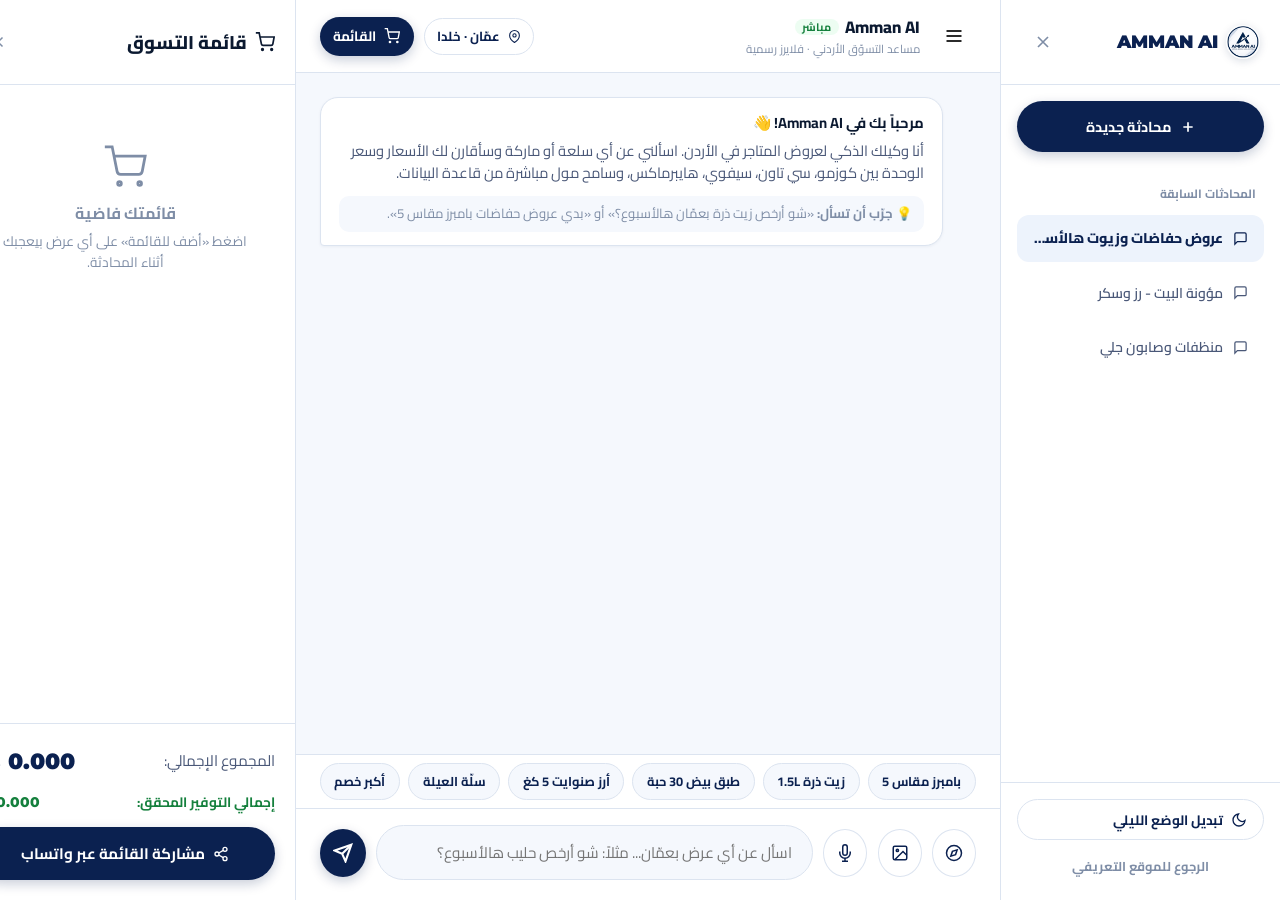
<file: app.html>
<!DOCTYPE html>
<html lang="ar" dir="rtl">
<head>
  <meta charset="UTF-8">
  <meta name="viewport" content="width=device-width, initial-scale=1.0, maximum-scale=1.0, user-scalable=no">
  <title>Amman AI | تطبيق مساعد التسوّق الذكي — عمّان</title>
  
  <meta name="description" content="تطبيق محادثة تسوّق أردني ذكي. ابحث عن أرخص العروض في متاجر عمّان وسيفوي وكوزمو وسي تاون وهايبرماكس لحظياً.">
  <meta name="theme-color" content="#0B2150">
  <link rel="icon" type="image/jpeg" href="assets/images/logo.jpg">

  <!-- Google Fonts: Cairo & Montserrat -->
  <link rel="preconnect" href="https://fonts.googleapis.com">
  <link rel="preconnect" href="https://fonts.gstatic.com" crossorigin>
  <link href="https://fonts.googleapis.com/css2?family=Cairo:wght@400;600;700;800;900&family=Montserrat:wght@500;700;800;900&display=swap" rel="stylesheet">
  
  <!-- Main Stylesheet -->
  <link rel="stylesheet" href="assets/css/style.css">
  <style>
    /* Pulse animation for active voice/recording */
    @keyframes pulse {
      0% { transform: scale(0.95); box-shadow: 0 0 0 0 rgba(178, 58, 11, 0.4); }
      70% { transform: scale(1.05); box-shadow: 0 0 0 16px rgba(178, 58, 11, 0); }
      100% { transform: scale(0.95); box-shadow: 0 0 0 0 rgba(178, 58, 11, 0); }
    }
  </style>
</head>
<body style="overflow: hidden; height: 100vh;">

  <div class="app-layout">
    
    <!-- ==========================================================================
         Sidebar: Previous Conversations & Controls (Desktop & Mobile Drawer)
         ========================================================================== -->
    <aside class="app-sidebar" id="appSidebar">
      <div class="app-sidebar-header">
        <a href="index.html" class="brand-logo-wrap" style="gap: 0.5rem;">
          <div class="brand-icon" style="width: 34px; height: 34px;">
            <img src="assets/images/logo.jpg" alt="Amman AI" onerror="this.src='amman_ai_logo.jpg'">
          </div>
          <span class="brand-name" style="font-size: 1.1rem;">AMMAN AI</span>
        </a>
        <button class="btn btn-icon btn-sm" id="sidebarCloseMobile" style="color: var(--text-muted);" aria-label="إغلاق">
          <svg width="20" height="20" viewBox="0 0 24 24" fill="none" stroke="currentColor" stroke-width="2"><path d="M18 6L6 18M6 6l12 12"/></svg>
        </button>
      </div>

      <div style="padding: 1rem 1rem 0.5rem 1rem;">
        <button class="btn btn-primary" style="width: 100%; border-radius: var(--radius-pill); font-size: 0.9rem;" onclick="window.location.reload();">
          <svg width="16" height="16" viewBox="0 0 24 24" fill="none" stroke="currentColor" stroke-width="2.5"><path d="M12 5v14M5 12h14"/></svg>
          محادثة جديدة
        </button>
      </div>

      <div class="conversations-list">
        <div style="font-size: 0.75rem; font-weight: 700; color: var(--text-muted); padding: 0.5rem 0.5rem 0.25rem 0.5rem;">
          المحادثات السابقة
        </div>
        <div class="conversation-item active">
          <svg width="15" height="15" viewBox="0 0 24 24" fill="none" stroke="currentColor" stroke-width="2"><path d="M21 15a2 2 0 0 1-2 2H7l-4 4V5a2 2 0 0 1 2-2h14a2 2 0 0 1 2 2z"/></svg>
          <span style="flex:1; overflow:hidden; text-overflow:ellipsis; white-space:nowrap;">عروض حفاضات وزيوت هالأسبوع</span>
        </div>
        <div class="conversation-item">
          <svg width="15" height="15" viewBox="0 0 24 24" fill="none" stroke="currentColor" stroke-width="2"><path d="M21 15a2 2 0 0 1-2 2H7l-4 4V5a2 2 0 0 1 2-2h14a2 2 0 0 1 2 2z"/></svg>
          <span style="flex:1; overflow:hidden; text-overflow:ellipsis; white-space:nowrap;">مؤونة البيت - رز وسكر</span>
        </div>
        <div class="conversation-item">
          <svg width="15" height="15" viewBox="0 0 24 24" fill="none" stroke="currentColor" stroke-width="2"><path d="M21 15a2 2 0 0 1-2 2H7l-4 4V5a2 2 0 0 1 2-2h14a2 2 0 0 1 2 2z"/></svg>
          <span style="flex:1; overflow:hidden; text-overflow:ellipsis; white-space:nowrap;">منظفات وصابون جلي</span>
        </div>
      </div>

      <div style="padding: 1rem; border-top: 1px solid var(--border-subtle); display:flex; flex-direction:column; gap:0.5rem;">
        <button class="btn btn-secondary btn-sm" id="themeToggle" style="width: 100%; justify-content: flex-start; gap: 0.5rem;">
          <svg width="16" height="16" viewBox="0 0 24 24" fill="none" stroke="currentColor" stroke-width="2"><path d="M21 12.79A9 9 0 1 1 11.21 3 7 7 0 0 0 21 12.79z"/></svg>
          تبديل الوضع الليلي
        </button>
        <a href="index.html" class="btn btn-sm" style="color: var(--text-muted); font-size: 0.8rem; justify-content: center;">
          الرجوع للموقع التعريفي
        </a>
      </div>
    </aside>

    <!-- ==========================================================================
         Main Chat Stage
         ========================================================================== -->
    <main class="app-main-chat">
      
      <!-- Top Bar -->
      <header class="app-chat-header">
        <div class="app-chat-header-title">
          <button class="btn btn-icon btn-sm" id="sidebarToggle" aria-label="القائمة">
            <svg width="20" height="20" viewBox="0 0 24 24" fill="none" stroke="currentColor" stroke-width="2"><line x1="3" y1="12" x2="21" y2="12"/><line x1="3" y1="6" x2="21" y2="6"/><line x1="3" y1="18" x2="21" y2="18"/></svg>
          </button>
          
          <div>
            <div style="font-weight: 800; font-size: 1.05rem; display: flex; align-items:center; gap: 0.4rem;">
              <span>Amman AI</span>
              <span class="badge badge-success" style="font-size: 0.68rem; padding: 0.15rem 0.45rem;">مباشر</span>
            </div>
            <div style="font-size: 0.72rem; color: var(--text-muted);">مساعد التسوّق الأردني · فلايرز رسمية</div>
          </div>
        </div>

        <div style="display:flex; align-items:center; gap: 0.65rem;">
          <!-- City Switcher Pill -->
          <button class="btn btn-secondary btn-sm" id="cityBadgeBtn" style="border-radius: var(--radius-pill); font-size: 0.82rem; padding: 0.35rem 0.75rem;">
            <svg width="13" height="13" viewBox="0 0 24 24" fill="none" stroke="currentColor" stroke-width="2"><path d="M21 10c0 7-9 13-9 13s-9-6-9-13a9 9 0 0 1 18 0z"/><circle cx="12" cy="10" r="3"/></svg>
            <span>عمّان · خلدا</span>
          </button>

          <!-- Shopping List Drawer Toggle -->
          <button class="btn btn-primary btn-sm" id="drawerToggle" style="border-radius: var(--radius-pill); position:relative; padding: 0.4rem 0.85rem;" aria-label="قائمة التسوق">
            <svg width="16" height="16" viewBox="0 0 24 24" fill="none" stroke="currentColor" stroke-width="2"><circle cx="9" cy="21" r="1"/><circle cx="20" cy="21" r="1"/><path d="M1 1h4l2.68 13.39a2 2 0 0 0 2 1.61h9.72a2 2 0 0 0 2-1.61L23 6H6"/></svg>
            <span>القائمة</span>
            <span id="listCountBadge" class="badge" style="background:#DC2626; color:#FFF; font-size:0.68rem; padding:0.15rem 0.4rem; position:absolute; top:-6px; left:-6px; border-radius:50%; display:none;">0</span>
          </button>
        </div>
      </header>

      <!-- Messages Area -->
      <div class="app-messages-scroll" id="messagesScroll">
        
        <!-- Welcome Message -->
        <div class="message-row">
          <div class="bubble-agent">
            <p style="font-weight: 700; margin-bottom: 0.35rem;">مرحباً بك في Amman AI! 👋</p>
            <p style="font-size: 0.92rem; color: var(--text-secondary); margin-bottom: 0.75rem;">
              أنا وكيلك الذكي لعروض المتاجر في الأردن. اسألني عن أي سلعة أو ماركة وسأقارن لك الأسعار وسعر الوحدة بين كوزمو، سي تاون، سيفوي، هايبرماكس، وسامح مول مباشرة من قاعدة البيانات.
            </p>
            <div style="font-size: 0.82rem; color: var(--text-muted); background: var(--surface-light); padding: 0.5rem 0.75rem; border-radius: 10px;">
              💡 <strong>جرّب أن تسأل:</strong> «شو أرخص زيت ذرة بعمّان هالأسبوع؟» أو «بدي عروض حفاضات بامبرز مقاس 5».
            </div>
          </div>
        </div>

      </div>

      <!-- Suggestion Chips above Input -->
      <div class="mock-suggestion-chips" style="padding: 0.5rem 1.5rem; background: var(--surface-card);">
        <button class="chip chip-action" data-query="حفاضات بامبرز مقاس 5">بامبرز مقاس 5</button>
        <button class="chip chip-action" data-query="زيت ذرة 1.5 لتر">زيت ذرة 1.5L</button>
        <button class="chip chip-action" data-query="طبق بيض 30 حبة">طبق بيض 30 حبة</button>
        <button class="chip chip-action" data-query="أرز صنوايت 5 كغ">أرز صنوايت 5 كغ</button>
        <button class="chip chip-action" data-query="سلّة العيلة الأسبوعية">سلّة العيلة</button>
        <button class="chip chip-action" data-query="أقوى العروض اليوم">أكبر خصم</button>
      </div>

      <!-- Bottom Chat Input Bar -->
      <div class="app-chat-input-container">
        <div class="input-controls-row">
          
          <!-- Location Button -->
          <button class="btn btn-icon btn-secondary" id="locationBtn" title="استخدم موقعي للبحث في الفروع القريبة">
            <svg width="18" height="18" viewBox="0 0 24 24" fill="none" stroke="currentColor" stroke-width="2"><circle cx="12" cy="12" r="10"/><polygon points="16.24 7.76 14.12 14.12 7.76 16.24 9.88 9.88 16.24 7.76"/></svg>
          </button>

          <!-- Image Upload Button (Vision OCR) -->
          <button class="btn btn-icon btn-secondary" id="imageUploadBtn" title="رفع صورة منتج أو إيصال">
            <svg width="18" height="18" viewBox="0 0 24 24" fill="none" stroke="currentColor" stroke-width="2"><rect x="3" y="3" width="18" height="18" rx="2" ry="2"/><circle cx="8.5" cy="8.5" r="1.5"/><polyline points="21 15 16 10 5 21"/></svg>
          </button>

          <!-- Voice Mic Button -->
          <button class="btn btn-icon btn-secondary" id="micBtn" title="تحدث بصوتك باللهجة الأردنية">
            <svg width="18" height="18" viewBox="0 0 24 24" fill="none" stroke="currentColor" stroke-width="2"><path d="M12 1a3 3 0 0 0-3 3v8a3 3 0 0 0 6 0V4a3 3 0 0 0-3-3z"/><path d="M19 10v2a7 7 0 0 1-14 0v-2"/><line x1="12" y1="19" x2="12" y2="23"/><line x1="8" y1="23" x2="16" y2="23"/></svg>
          </button>

          <!-- Text Field -->
          <input type="text" id="chatInput" class="app-text-input" placeholder="اسأل عن أي عرض بعمّان... مثلاً: شو أرخص حليب هالأسبوع؟" autocomplete="off">

          <!-- Send Action Button -->
          <button class="btn btn-primary btn-icon" id="sendBtn" title="إرسال" style="width: 46px; height: 46px;">
            <svg width="20" height="20" viewBox="0 0 24 24" fill="none" stroke="currentColor" stroke-width="2.5"><line x1="22" y1="2" x2="11" y2="13"/><polygon points="22 2 15 22 11 13 2 9 22 2"/></svg>
          </button>

        </div>
      </div>

    </main>

    <!-- ==========================================================================
         Right Drawer: Shopping List (قائمة التسوق مجمعة حسب المتجر)
         ========================================================================== -->
    <aside class="app-drawer-panel" id="drawerPanel">
      <div class="drawer-header">
        <div style="display:flex; align-items:center; gap:0.5rem;">
          <svg width="20" height="20" viewBox="0 0 24 24" fill="none" stroke="currentColor" stroke-width="2"><circle cx="9" cy="21" r="1"/><circle cx="20" cy="21" r="1"/><path d="M1 1h4l2.68 13.39a2 2 0 0 0 2 1.61h9.72a2 2 0 0 0 2-1.61L23 6H6"/></svg>
          <h3 style="font-size: 1.15rem;">قائمة التسوق</h3>
        </div>
        <button class="btn btn-icon btn-sm" id="drawerCloseBtn" style="color: var(--text-muted);" aria-label="إغلاق">
          <svg width="18" height="18" viewBox="0 0 24 24" fill="none" stroke="currentColor" stroke-width="2"><path d="M18 6L6 18M6 6l12 12"/></svg>
        </button>
      </div>

      <!-- Grouped items by store -->
      <div class="drawer-content" id="drawerListContainer">
        <!-- Rendered dynamically by JS -->
      </div>

      <!-- Drawer Footer Totals & Actions -->
      <div style="padding: 1.25rem; border-top: 1px solid var(--border-subtle); background: var(--surface-card); display:flex; flex-direction:column; gap: 0.85rem;">
        <div style="display:flex; justify-content:space-between; align-items:center;">
          <span style="font-size: 0.95rem; color: var(--text-secondary);">المجموع الإجمالي:</span>
          <span id="drawerTotalSum" style="font-size: 1.35rem; font-weight:900; color:var(--primary-navy); font-family:var(--font-latin);">0.000 د.أ</span>
        </div>
        <div style="display:flex; justify-content:space-between; align-items:center; font-size: 0.85rem;">
          <span style="color: var(--color-success); font-weight:700;">إجمالي التوفير المحقق:</span>
          <span id="drawerSavingsSum" style="font-weight:800; color:var(--color-success); font-family:var(--font-latin);">0.000 د.أ</span>
        </div>
        <button class="btn btn-primary" style="width: 100%;" onclick="alert('تم نسخ قائمة التسوق لمشاركتها عبر واتساب مع العائلة!');">
          <svg width="16" height="16" viewBox="0 0 24 24" fill="none" stroke="currentColor" stroke-width="2"><circle cx="18" cy="5" r="3"/><circle cx="6" cy="12" r="3"/><circle cx="18" cy="19" r="3"/><line x1="8.59" y1="13.51" x2="15.42" y2="17.49"/><line x1="15.41" y1="6.51" x2="8.59" y2="10.49"/></svg>
          مشاركة القائمة عبر واتساب
        </button>
      </div>
    </aside>

  </div>

  <!-- Scripts -->
  <script src="assets/js/app.js"></script>
</body>
</html>
</file>
<file: assets/css/style.css>
/* ==========================================================================
   Amman AI — Design System & Stylesheet (Cairo + Montserrat RTL)
   Based on Official Design Handoff & Specs (November 2026)
   ========================================================================== */

:root {
  --primary-navy: #0B2150;
  --primary-navy-hover: #143575;
  --primary-navy-dark: #061536;
  --primary-accent: #1C54B2;
  --surface-light: #F5F8FD;
  --surface-card: #FFFFFF;
  --surface-hover: #EDF3FC;
  --border-subtle: #DCE4F0;
  --border-focus: #0B2150;
  --text-primary: #0B1930;
  --text-secondary: #4A5878;
  --text-muted: #7E8DA6;
  --color-discount: #B23A0B;
  --color-discount-bg: #FFF0EB;
  --color-success: #15803D;
  --color-success-bg: #EDFDF2;
  --color-sponsored: #B45309;
  --color-sponsored-bg: #FEF3C7;
  --color-danger: #DC2626;
  --shadow-sm: 0 1px 3px rgba(11, 33, 80, 0.05);
  --shadow-md: 0 4px 14px rgba(11, 33, 80, 0.08);
  --shadow-lg: 0 12px 30px rgba(11, 33, 80, 0.12);
  --shadow-float: 0 20px 45px rgba(11, 33, 80, 0.16);
  --radius-card: 20px;
  --radius-card-sm: 16px;
  --radius-card-lg: 24px;
  --radius-pill: 999px;
  --font-arabic: 'Cairo', system-ui, -apple-system, sans-serif;
  --font-latin: 'Montserrat', system-ui, sans-serif;
  --transition-fast: 0.18s cubic-bezier(0.16, 1, 0.3, 1);
  --transition-normal: 0.28s cubic-bezier(0.16, 1, 0.3, 1);
}

[data-theme="dark"] {
  --primary-navy: #1D4ED8;
  --primary-navy-hover: #2563EB;
  --primary-navy-dark: #071533;
  --primary-accent: #38BDF8;
  --surface-light: #061126;
  --surface-card: #0D2044;
  --surface-hover: #142E5C;
  --border-subtle: #193563;
  --border-focus: #38BDF8;
  --text-primary: #F8FAFC;
  --text-secondary: #94A3B8;
  --text-muted: #64748B;
  --color-discount: #F97316;
  --color-discount-bg: rgba(249, 115, 22, 0.15);
  --color-success: #22C55E;
  --color-success-bg: rgba(34, 197, 94, 0.15);
  --color-sponsored: #FBBF24;
  --color-sponsored-bg: rgba(251, 191, 36, 0.15);
  --shadow-sm: 0 1px 3px rgba(0, 0, 0, 0.4);
  --shadow-md: 0 4px 14px rgba(0, 0, 0, 0.5);
  --shadow-lg: 0 12px 30px rgba(0, 0, 0, 0.6);
  --shadow-float: 0 20px 45px rgba(0, 0, 0, 0.7);
}

/* ==========================================================================
   Base & Reset
   ========================================================================== */
*, *::before, *::after {
  box-sizing: border-box;
  margin: 0;
  padding: 0;
}

html {
  font-size: 16px;
  direction: rtl;
  scroll-behavior: smooth;
  -webkit-text-size-adjust: 100%;
}

body {
  font-family: var(--font-arabic);
  background-color: var(--surface-light);
  color: var(--text-primary);
  line-height: 1.6;
  min-height: 100vh;
  overflow-x: hidden;
  text-rendering: optimizeLegibility;
  -webkit-font-smoothing: antialiased;
}

/* Latin numerals and text */
.latin-text, .price-number, .date-number {
  font-family: var(--font-latin), var(--font-arabic);
  direction: ltr;
  display: inline-block;
  unicode-bidi: isolate;
}

a {
  color: inherit;
  text-decoration: none;
  transition: color var(--transition-fast);
}

button {
  font-family: inherit;
  border: none;
  background: none;
  cursor: pointer;
  outline: none;
  transition: all var(--transition-fast);
}

img, svg {
  display: block;
  max-width: 100%;
}

/* ==========================================================================
   Typography Scale
   ========================================================================== */
h1, h2, h3, h4, h5 {
  font-weight: 800;
  line-height: 1.25;
  color: var(--text-primary);
}

.title-hero {
  font-size: clamp(2rem, 5vw, 3.75rem); /* ~60px on desktop */
  letter-spacing: -0.03em;
  font-weight: 900;
  color: var(--primary-navy);
}

.subtitle-hero {
  font-size: clamp(1.05rem, 2vw, 1.35rem);
  color: var(--text-secondary);
  font-weight: 500;
  max-width: 640px;
}

.section-title {
  font-size: clamp(1.75rem, 3.5vw, 2.5rem);
  text-align: center;
  margin-bottom: 0.5rem;
}

.section-subtitle {
  font-size: 1.1rem;
  color: var(--text-secondary);
  text-align: center;
  max-width: 620px;
  margin: 0 auto 3rem auto;
}

/* ==========================================================================
   Buttons & Badges (Capsule 999px)
   ========================================================================== */
.btn {
  display: inline-flex;
  align-items: center;
  justify-content: center;
  gap: 0.5rem;
  font-size: 0.95rem;
  font-weight: 700;
  padding: 0.75rem 1.75rem;
  border-radius: var(--radius-pill);
  transition: all var(--transition-fast);
  white-space: nowrap;
  user-select: none;
  min-height: 48px;
}

.btn-primary {
  background-color: var(--primary-navy);
  color: #FFFFFF !important;
  box-shadow: 0 4px 12px rgba(11, 33, 80, 0.22);
}

.btn-primary:hover {
  background-color: var(--primary-navy-hover);
  transform: translateY(-1px);
  box-shadow: 0 6px 16px rgba(11, 33, 80, 0.28);
}

.btn-secondary {
  background-color: var(--surface-card);
  color: var(--primary-navy);
  border: 1.5px solid var(--border-subtle);
}

.btn-secondary:hover {
  border-color: var(--primary-navy);
  background-color: var(--surface-hover);
}

.btn-accent {
  background-color: #FFFFFF;
  color: var(--primary-navy) !important;
  font-weight: 800;
}

.btn-accent:hover {
  background-color: #F8FAFC;
  transform: translateY(-2px);
  box-shadow: 0 6px 20px rgba(0, 0, 0, 0.2);
}

.btn-sm {
  min-height: 36px;
  padding: 0.4rem 1rem;
  font-size: 0.85rem;
}

.btn-icon {
  width: 44px;
  height: 44px;
  padding: 0;
  border-radius: 50%;
  display: inline-flex;
  align-items: center;
  justify-content: center;
}

/* Badges */
.badge {
  display: inline-flex;
  align-items: center;
  gap: 0.35rem;
  font-size: 0.78rem;
  font-weight: 700;
  padding: 0.25rem 0.65rem;
  border-radius: var(--radius-pill);
  line-height: 1;
}

.badge-discount {
  background-color: var(--color-discount-bg);
  color: var(--color-discount);
  font-weight: 800;
}

.badge-sponsored {
  background-color: var(--color-sponsored-bg);
  color: var(--color-sponsored);
  border: 1px solid rgba(180, 83, 9, 0.2);
}

.badge-success {
  background-color: var(--color-success-bg);
  color: var(--color-success);
}

.badge-demo {
  background: rgba(11, 33, 80, 0.08);
  color: var(--primary-navy);
  font-size: 0.72rem;
  padding: 0.2rem 0.5rem;
}

/* ==========================================================================
   Header & Navigation
   ========================================================================== */
.site-header {
  position: sticky;
  top: 0;
  z-index: 100;
  background-color: rgba(245, 248, 253, 0.92);
  backdrop-filter: blur(12px);
  -webkit-backdrop-filter: blur(12px);
  border-bottom: 1px solid var(--border-subtle);
  transition: all var(--transition-fast);
}

.header-container {
  max-width: 1360px;
  margin: 0 auto;
  padding: 0.85rem 1.5rem;
  display: flex;
  align-items: center;
  justify-content: space-between;
  gap: 1.5rem;
}

.brand-logo-wrap {
  display: flex;
  align-items: center;
  gap: 0.75rem;
}

.brand-icon {
  width: 42px;
  height: 42px;
  border-radius: 50%;
  display: flex;
  align-items: center;
  justify-content: center;
  box-shadow: 0 2px 8px rgba(11, 33, 80, 0.15);
  overflow: hidden;
  background: #FFFFFF;
}

.brand-icon img {
  width: 100%;
  height: 100%;
  object-fit: cover;
}

.brand-text {
  display: flex;
  flex-direction: column;
}

.brand-name {
  font-family: var(--font-latin);
  font-weight: 900;
  font-size: 1.25rem;
  letter-spacing: -0.02em;
  color: var(--primary-navy);
  line-height: 1.1;
}

.brand-tagline {
  font-size: 0.7rem;
  font-weight: 700;
  color: var(--text-secondary);
}

.nav-links {
  display: flex;
  align-items: center;
  gap: 2rem;
  list-style: none;
}

.nav-link {
  font-size: 0.95rem;
  font-weight: 600;
  color: var(--text-secondary);
  position: relative;
  padding: 0.4rem 0;
}

.nav-link:hover {
  color: var(--primary-navy);
}

.nav-link.active {
  color: var(--primary-navy);
  font-weight: 800;
}

.header-actions {
  display: flex;
  align-items: center;
  gap: 0.75rem;
}

.theme-toggle-btn {
  background: var(--surface-card);
  border: 1px solid var(--border-subtle);
  color: var(--text-secondary);
}

.theme-toggle-btn:hover {
  color: var(--primary-navy);
  border-color: var(--primary-navy);
}

.mobile-menu-btn {
  display: none;
}

/* ==========================================================================
   Hero Section
   ========================================================================== */
.hero-section {
  padding: 4.5rem 1.5rem 6rem 1.5rem;
  background-color: var(--surface-light);
  position: relative;
  overflow: hidden;
}

.hero-container {
  max-width: 1360px;
  margin: 0 auto;
  display: grid;
  grid-template-columns: 1.05fr 0.95fr;
  align-items: center;
  gap: 3.5rem;
}

.hero-content {
  display: flex;
  flex-direction: column;
  gap: 1.5rem;
}

.hero-pill-badge {
  align-self: flex-start;
  background-color: var(--surface-card);
  border: 1px solid var(--border-subtle);
  padding: 0.4rem 1rem;
  border-radius: var(--radius-pill);
  font-size: 0.85rem;
  font-weight: 700;
  color: var(--primary-navy);
  display: inline-flex;
  align-items: center;
  gap: 0.5rem;
  box-shadow: var(--shadow-sm);
}

.hero-pill-badge .dot {
  width: 8px;
  height: 8px;
  border-radius: 50%;
  background-color: var(--color-success);
  box-shadow: 0 0 0 3px rgba(34, 197, 94, 0.2);
}

.hero-actions {
  display: flex;
  align-items: center;
  gap: 1rem;
  flex-wrap: wrap;
  margin-top: 0.5rem;
}

.hero-guarantee {
  display: flex;
  align-items: center;
  gap: 1.5rem;
  margin-top: 1rem;
  padding-top: 1.25rem;
  border-top: 1px solid var(--border-subtle);
}

.guarantee-item {
  display: flex;
  align-items: center;
  gap: 0.5rem;
  font-size: 0.85rem;
  font-weight: 600;
  color: var(--text-secondary);
}

.guarantee-item svg {
  color: var(--color-success);
  flex-shrink: 0;
}

/* ==========================================================================
   Hero Interactive Chat Mock Preview (Desktop & Mobile)
   ========================================================================== */
.chat-mock-frame {
  background: var(--surface-card);
  border: 1px solid var(--border-subtle);
  border-radius: var(--radius-card-lg);
  box-shadow: var(--shadow-float);
  overflow: hidden;
  display: flex;
  flex-direction: column;
  transition: transform var(--transition-normal);
}

.chat-mock-frame:hover {
  transform: translateY(-4px);
}

.mock-frame-header {
  background: var(--surface-light);
  border-bottom: 1px solid var(--border-subtle);
  padding: 0.85rem 1.25rem;
  display: flex;
  align-items: center;
  justify-content: space-between;
}

.mock-agent-info {
  display: flex;
  align-items: center;
  gap: 0.65rem;
}

.mock-avatar {
  width: 34px;
  height: 34px;
  border-radius: 50%;
  background: var(--primary-navy);
  color: #FFFFFF;
  display: flex;
  align-items: center;
  justify-content: center;
  font-weight: 800;
  font-size: 0.85rem;
}

.mock-city-chip {
  background: var(--surface-card);
  border: 1px solid var(--border-subtle);
  padding: 0.25rem 0.65rem;
  border-radius: var(--radius-pill);
  font-size: 0.78rem;
  font-weight: 700;
  color: var(--text-secondary);
  display: inline-flex;
  align-items: center;
  gap: 0.35rem;
}

.mock-conversation-body {
  padding: 1.25rem;
  display: flex;
  flex-direction: column;
  gap: 1rem;
  background: var(--surface-light);
}

/* Chat Bubbles */
.bubble-user {
  align-self: flex-start;
  background-color: var(--primary-navy);
  color: #FFFFFF;
  padding: 0.75rem 1.15rem;
  border-radius: 18px 18px 4px 18px;
  font-size: 0.95rem;
  font-weight: 600;
  max-width: 85%;
  box-shadow: var(--shadow-sm);
}

.bubble-agent {
  align-self: flex-end;
  background-color: var(--surface-card);
  color: var(--text-primary);
  border: 1px solid var(--border-subtle);
  padding: 0.85rem 1.15rem;
  border-radius: 18px 18px 18px 4px;
  font-size: 0.92rem;
  line-height: 1.5;
  max-width: 95%;
  box-shadow: var(--shadow-sm);
}

/* ==========================================================================
   Deal Card (بطاقة العرض) — Core Product Spec
   ========================================================================== */
.deal-card {
  background: var(--surface-card);
  border: 1.5px solid var(--border-subtle);
  border-radius: var(--radius-card-sm);
  overflow: hidden;
  margin-top: 0.75rem;
  transition: all var(--transition-fast);
  box-shadow: var(--shadow-sm);
}

.deal-card:hover {
  border-color: var(--primary-navy);
  box-shadow: var(--shadow-md);
}

.deal-card-header {
  padding: 0.75rem 1rem;
  display: flex;
  align-items: center;
  justify-content: space-between;
  background: rgba(11, 33, 80, 0.03);
  border-bottom: 1px solid var(--border-subtle);
  font-size: 0.85rem;
}

.deal-card-number {
  font-weight: 800;
  color: var(--primary-navy);
}

.deal-card-retailer {
  display: flex;
  align-items: center;
  gap: 0.4rem;
  font-weight: 700;
  color: var(--text-secondary);
}

.deal-card-body {
  padding: 1rem;
  display: grid;
  grid-template-columns: 80px 1fr;
  gap: 1rem;
  align-items: center;
}

.deal-card-img-wrap {
  width: 80px;
  height: 80px;
  background: var(--surface-light);
  border: 1px solid var(--border-subtle);
  border-radius: 12px;
  overflow: hidden;
  display: flex;
  align-items: center;
  justify-content: center;
  padding: 4px;
}

.deal-card-img-wrap img {
  width: 100%;
  height: 100%;
  object-fit: contain;
}

.deal-card-info {
  display: flex;
  flex-direction: column;
  gap: 0.35rem;
}

.deal-product-name {
  font-size: 0.98rem;
  font-weight: 800;
  color: var(--text-primary);
  line-height: 1.3;
}

.deal-product-pack {
  font-size: 0.82rem;
  color: var(--text-muted);
  font-weight: 600;
}

.deal-pricing-row {
  display: flex;
  align-items: baseline;
  gap: 0.65rem;
  margin-top: 0.25rem;
  flex-wrap: wrap;
}

.deal-price-current {
  font-size: 1.35rem;
  font-weight: 900;
  color: var(--primary-navy);
  font-family: var(--font-latin), var(--font-arabic);
}

.deal-price-old {
  font-size: 0.9rem;
  color: var(--text-muted);
  text-decoration: line-through;
  font-family: var(--font-latin), var(--font-arabic);
}

.deal-unit-price {
  font-size: 0.78rem;
  color: var(--text-secondary);
  background: var(--surface-light);
  padding: 0.15rem 0.5rem;
  border-radius: var(--radius-pill);
}

.deal-expiry-row {
  font-size: 0.78rem;
  color: var(--text-muted);
  font-weight: 600;
  display: flex;
  align-items: center;
  gap: 0.35rem;
  margin-top: 0.35rem;
}

.deal-expiry-row.expiring-soon {
  color: var(--color-discount);
  font-weight: 700;
}

/* Deal Card Action Buttons */
.deal-actions-row {
  padding: 0.65rem 1rem;
  border-top: 1px solid var(--border-subtle);
  display: flex;
  align-items: center;
  justify-content: space-between;
  gap: 0.5rem;
  background: var(--surface-card);
  flex-wrap: wrap;
}

.deal-action-buttons-group {
  display: flex;
  align-items: center;
  gap: 0.4rem;
  flex-wrap: wrap;
}

.btn-card-action {
  font-size: 0.78rem;
  font-weight: 700;
  padding: 0.35rem 0.75rem;
  border-radius: var(--radius-pill);
  border: 1px solid var(--border-subtle);
  background: var(--surface-light);
  color: var(--text-secondary);
  display: inline-flex;
  align-items: center;
  gap: 0.35rem;
}

.btn-card-action:hover {
  border-color: var(--primary-navy);
  color: var(--primary-navy);
  background: var(--surface-hover);
}

.btn-card-action.btn-add-list {
  background: var(--primary-navy);
  color: #FFFFFF;
  border-color: var(--primary-navy);
}

.btn-card-action.btn-add-list:hover {
  background: var(--primary-navy-hover);
}

.btn-report-wrong {
  font-size: 0.72rem;
  color: var(--text-muted);
  text-decoration: underline;
  padding: 0.2rem 0.4rem;
}

.btn-report-wrong:hover {
  color: var(--color-danger);
}

/* Suggestion Chips */
.mock-suggestion-chips {
  padding: 0.75rem 1.25rem;
  display: flex;
  gap: 0.5rem;
  overflow-x: auto;
  scrollbar-width: none;
  background: var(--surface-card);
  border-top: 1px solid var(--border-subtle);
}

.mock-suggestion-chips::-webkit-scrollbar {
  display: none;
}

.chip {
  font-size: 0.8rem;
  font-weight: 700;
  padding: 0.35rem 0.85rem;
  border-radius: var(--radius-pill);
  background: var(--surface-light);
  border: 1px solid var(--border-subtle);
  color: var(--primary-navy);
  white-space: nowrap;
}

.chip:hover {
  background: var(--primary-navy);
  color: #FFFFFF;
  border-color: var(--primary-navy);
}

/* Mock Input Bar */
.mock-input-bar {
  padding: 0.85rem 1.25rem;
  border-top: 1px solid var(--border-subtle);
  background: var(--surface-card);
  display: flex;
  align-items: center;
  gap: 0.75rem;
}

.mock-input-field {
  flex: 1;
  background: var(--surface-light);
  border: 1.5px solid var(--border-subtle);
  border-radius: var(--radius-pill);
  padding: 0.6rem 1.15rem;
  font-size: 0.88rem;
  color: var(--text-primary);
  font-family: inherit;
  outline: none;
}

.mock-input-field:focus {
  border-color: var(--primary-navy);
}

/* ==========================================================================
   Section: How It Works (كيف يشتغل)
   ========================================================================== */
.section-wrap {
  padding: 6rem 1.5rem;
  max-width: 1360px;
  margin: 0 auto;
}

.steps-grid {
  display: grid;
  grid-template-columns: repeat(3, 1fr);
  gap: 2rem;
  margin-top: 3rem;
}

.step-card {
  background: var(--surface-card);
  border: 1.5px solid var(--border-subtle);
  border-radius: var(--radius-card);
  padding: 2.25rem 1.75rem;
  display: flex;
  flex-direction: column;
  position: relative;
  transition: all var(--transition-normal);
  box-shadow: var(--shadow-sm);
}

.step-card:hover {
  border-color: var(--primary-navy);
  transform: translateY(-4px);
  box-shadow: var(--shadow-md);
}

.step-number {
  width: 44px;
  height: 44px;
  border-radius: 50%;
  background: var(--surface-light);
  border: 2px solid var(--primary-navy);
  color: var(--primary-navy);
  font-family: var(--font-latin);
  font-weight: 900;
  font-size: 1.2rem;
  display: flex;
  align-items: center;
  justify-content: center;
  margin-bottom: 1.5rem;
}

.step-title {
  font-size: 1.25rem;
  margin-bottom: 0.75rem;
}

.step-desc {
  font-size: 0.95rem;
  color: var(--text-secondary);
  line-height: 1.6;
}

.step-badge {
  margin-top: 1.25rem;
  align-self: flex-start;
}

/* ==========================================================================
   Section: Family Basket & Savings (سلّة العيلة وعدّاد التوفير)
   ========================================================================== */
.basket-feature-wrap {
  background: var(--surface-card);
  border: 1.5px solid var(--border-subtle);
  border-radius: var(--radius-card-lg);
  padding: 3.5rem;
  display: grid;
  grid-template-columns: 1.1fr 0.9fr;
  align-items: center;
  gap: 3.5rem;
  box-shadow: var(--shadow-md);
}

.basket-feature-content {
  display: flex;
  flex-direction: column;
  gap: 1.25rem;
}

.savings-counter-card {
  background: linear-gradient(135deg, var(--primary-navy) 0%, #153775 100%);
  color: #FFFFFF;
  border-radius: var(--radius-card);
  padding: 2rem;
  display: flex;
  flex-direction: column;
  gap: 1.25rem;
  box-shadow: var(--shadow-lg);
}

.savings-counter-header {
  display: flex;
  align-items: center;
  justify-content: space-between;
}

.savings-counter-label {
  font-size: 0.9rem;
  font-weight: 600;
  opacity: 0.85;
}

.savings-amount-big {
  font-size: 2.75rem;
  font-weight: 900;
  font-family: var(--font-latin), var(--font-arabic);
  line-height: 1;
}

.savings-plan-items {
  display: flex;
  flex-direction: column;
  gap: 0.75rem;
  background: rgba(255, 255, 255, 0.08);
  border-radius: 12px;
  padding: 1rem;
}

.basket-item-row {
  display: flex;
  align-items: center;
  justify-content: space-between;
  font-size: 0.9rem;
  border-bottom: 1px solid rgba(255, 255, 255, 0.1);
  padding-bottom: 0.4rem;
}

.basket-item-row:last-child {
  border-bottom: none;
  padding-bottom: 0;
}

.basket-store-tag {
  background: rgba(255, 255, 255, 0.2);
  padding: 0.15rem 0.5rem;
  border-radius: var(--radius-pill);
  font-size: 0.75rem;
  font-weight: 700;
}

/* ==========================================================================
   Section: For Merchants (للتجار — Dark Navy Theme)
   ========================================================================== */
.merchants-section-outer {
  background-color: var(--primary-navy);
  color: #FFFFFF;
  padding: 6rem 1.5rem;
  position: relative;
}

.merchants-container {
  max-width: 1360px;
  margin: 0 auto;
}

.merchants-header {
  text-align: center;
  max-width: 720px;
  margin: 0 auto 3.5rem auto;
}

.merchants-header h2 {
  color: #FFFFFF;
  margin-bottom: 0.75rem;
}

.merchants-header p {
  color: rgba(255, 255, 255, 0.8);
  font-size: 1.15rem;
}

.merchants-perks-grid {
  display: grid;
  grid-template-columns: repeat(3, 1fr);
  gap: 2rem;
  margin-bottom: 3.5rem;
}

.perk-card {
  background: rgba(255, 255, 255, 0.06);
  border: 1px solid rgba(255, 255, 255, 0.15);
  border-radius: var(--radius-card);
  padding: 2.25rem 1.75rem;
  display: flex;
  flex-direction: column;
  gap: 1rem;
  transition: all var(--transition-fast);
}

.perk-card:hover {
  background: rgba(255, 255, 255, 0.1);
  transform: translateY(-3px);
}

.perk-icon-wrap {
  width: 52px;
  height: 52px;
  border-radius: 14px;
  background: rgba(255, 255, 255, 0.12);
  display: flex;
  align-items: center;
  justify-content: center;
  color: #FFFFFF;
}

.perk-card h3 {
  color: #FFFFFF;
  font-size: 1.25rem;
}

.perk-card p {
  color: rgba(255, 255, 255, 0.75);
  font-size: 0.95rem;
  line-height: 1.6;
}

.merchant-cta-bar {
  background: rgba(255, 255, 255, 0.08);
  border: 1px solid rgba(255, 255, 255, 0.2);
  border-radius: var(--radius-card);
  padding: 2rem 2.5rem;
  display: flex;
  align-items: center;
  justify-content: space-between;
  gap: 2rem;
  flex-wrap: wrap;
}

/* ==========================================================================
   Section: FAQ (أسئلة شائعة)
   ========================================================================== */
.faq-section {
  padding: 6rem 1.5rem;
  max-width: 900px;
  margin: 0 auto;
}

.faq-list {
  display: flex;
  flex-direction: column;
  gap: 1rem;
  margin-top: 2.5rem;
}

.faq-item {
  background: var(--surface-card);
  border: 1.5px solid var(--border-subtle);
  border-radius: var(--radius-card-sm);
  overflow: hidden;
  transition: all var(--transition-fast);
}

.faq-item:hover {
  border-color: var(--primary-navy);
}

.faq-question-btn {
  width: 100%;
  padding: 1.35rem 1.5rem;
  text-align: right;
  display: flex;
  align-items: center;
  justify-content: space-between;
  font-size: 1.08rem;
  font-weight: 700;
  color: var(--text-primary);
  background: none;
}

.faq-toggle-icon {
  width: 24px;
  height: 24px;
  transition: transform var(--transition-fast);
  color: var(--text-secondary);
}

.faq-item.open .faq-toggle-icon {
  transform: rotate(180deg);
  color: var(--primary-navy);
}

.faq-answer {
  padding: 0 1.5rem 1.35rem 1.5rem;
  color: var(--text-secondary);
  font-size: 0.98rem;
  line-height: 1.7;
  display: none;
}

.faq-item.open .faq-answer {
  display: block;
}

/* ==========================================================================
   Footer
   ========================================================================== */
.site-footer {
  background: var(--surface-card);
  border-top: 1px solid var(--border-subtle);
  padding: 3.5rem 1.5rem 2rem 1.5rem;
}

.footer-container {
  max-width: 1360px;
  margin: 0 auto;
  display: flex;
  flex-direction: column;
  gap: 2.5rem;
}

.footer-top {
  display: flex;
  align-items: center;
  justify-content: space-between;
  gap: 2rem;
  flex-wrap: wrap;
}

.footer-links {
  display: flex;
  gap: 1.75rem;
  list-style: none;
  flex-wrap: wrap;
}

.footer-link {
  font-size: 0.9rem;
  font-weight: 600;
  color: var(--text-secondary);
}

.footer-link:hover {
  color: var(--primary-navy);
}

.footer-bottom {
  border-top: 1px solid var(--border-subtle);
  padding-top: 1.5rem;
  display: flex;
  align-items: center;
  justify-content: space-between;
  font-size: 0.85rem;
  color: var(--text-muted);
  flex-wrap: wrap;
  gap: 1rem;
}

/* ==========================================================================
   Full Chat App Interface (`app.html` specific styles)
   ========================================================================== */
.app-layout {
  display: grid;
  grid-template-columns: 280px 1fr 340px;
  height: 100vh;
  width: 100vw;
  overflow: hidden;
  background: var(--surface-light);
}

.app-sidebar {
  background: var(--surface-card);
  border-left: 1px solid var(--border-subtle);
  display: flex;
  flex-direction: column;
  height: 100vh;
}

.app-sidebar-header {
  padding: 1.25rem;
  border-bottom: 1px solid var(--border-subtle);
  display: flex;
  align-items: center;
  justify-content: space-between;
}

.conversations-list {
  flex: 1;
  overflow-y: auto;
  padding: 1rem;
  display: flex;
  flex-direction: column;
  gap: 0.5rem;
}

.conversation-item {
  padding: 0.75rem 1rem;
  border-radius: 12px;
  font-size: 0.88rem;
  font-weight: 600;
  color: var(--text-secondary);
  display: flex;
  align-items: center;
  gap: 0.65rem;
  cursor: pointer;
  transition: all var(--transition-fast);
}

.conversation-item:hover, .conversation-item.active {
  background: var(--surface-hover);
  color: var(--primary-navy);
}

.conversation-item.active {
  font-weight: 800;
}

.app-main-chat {
  display: flex;
  flex-direction: column;
  height: 100vh;
  position: relative;
  background: var(--surface-light);
}

.app-chat-header {
  background: var(--surface-card);
  border-bottom: 1px solid var(--border-subtle);
  padding: 0.85rem 1.5rem;
  display: flex;
  align-items: center;
  justify-content: space-between;
  z-index: 10;
}

.app-chat-header-title {
  display: flex;
  align-items: center;
  gap: 0.75rem;
}

.app-messages-scroll {
  flex: 1;
  overflow-y: auto;
  padding: 1.5rem;
  display: flex;
  flex-direction: column;
  gap: 1.25rem;
  scroll-behavior: smooth;
}

.message-row {
  display: flex;
  flex-direction: column;
  width: 100%;
}

.message-feedback-row {
  display: flex;
  align-items: center;
  gap: 0.65rem;
  margin-top: 0.5rem;
  padding: 0 0.5rem;
}

.btn-feedback {
  width: 28px;
  height: 28px;
  border-radius: 50%;
  display: inline-flex;
  align-items: center;
  justify-content: center;
  color: var(--text-muted);
  border: 1px solid transparent;
}

.btn-feedback:hover {
  background: var(--surface-card);
  color: var(--primary-navy);
  border-color: var(--border-subtle);
}

.btn-retry-action {
  font-size: 0.78rem;
  font-weight: 700;
  color: var(--text-secondary);
  display: inline-flex;
  align-items: center;
  gap: 0.35rem;
  padding: 0.2rem 0.5rem;
  border-radius: var(--radius-pill);
}

.btn-retry-action:hover {
  background: var(--surface-card);
  color: var(--primary-navy);
}

/* Typing / Streaming Cursor Effect */
.typing-cursor {
  display: inline-block;
  width: 8px;
  height: 16px;
  background: var(--primary-navy);
  margin-right: 4px;
  animation: blink 0.8s infinite;
  vertical-align: middle;
}

@keyframes blink {
  0%, 100% { opacity: 1; }
  50% { opacity: 0; }
}

/* Chat Input Bar at bottom */
.app-chat-input-container {
  padding: 1rem 1.5rem 1.25rem 1.5rem;
  background: var(--surface-card);
  border-top: 1px solid var(--border-subtle);
  display: flex;
  flex-direction: column;
  gap: 0.75rem;
}

.input-controls-row {
  display: flex;
  align-items: center;
  gap: 0.65rem;
}

.app-text-input {
  flex: 1;
  background: var(--surface-light);
  border: 1.5px solid var(--border-subtle);
  border-radius: var(--radius-pill);
  padding: 0.75rem 1.25rem;
  font-size: 0.95rem;
  color: var(--text-primary);
  font-family: inherit;
  outline: none;
  transition: all var(--transition-fast);
}

.app-text-input:focus {
  border-color: var(--primary-navy);
  background: #FFFFFF;
  box-shadow: 0 0 0 3px rgba(11, 33, 80, 0.1);
}

/* Shopping List Right Drawer */
.app-drawer-panel {
  background: var(--surface-card);
  border-right: 1px solid var(--border-subtle);
  display: flex;
  flex-direction: column;
  height: 100vh;
}

.drawer-header {
  padding: 1.25rem;
  border-bottom: 1px solid var(--border-subtle);
  display: flex;
  align-items: center;
  justify-content: space-between;
}

.drawer-content {
  flex: 1;
  overflow-y: auto;
  padding: 1.25rem;
  display: flex;
  flex-direction: column;
  gap: 1.25rem;
}

.store-list-group {
  border: 1.5px solid var(--border-subtle);
  border-radius: var(--radius-card-sm);
  overflow: hidden;
}

.store-group-header {
  background: var(--surface-light);
  padding: 0.65rem 1rem;
  font-weight: 800;
  font-size: 0.88rem;
  display: flex;
  align-items: center;
  justify-content: space-between;
  border-bottom: 1px solid var(--border-subtle);
}

.store-group-items {
  padding: 0.5rem 1rem;
  display: flex;
  flex-direction: column;
}

.store-item-row {
  display: flex;
  align-items: center;
  justify-content: space-between;
  padding: 0.5rem 0;
  border-bottom: 1px solid rgba(0, 0, 0, 0.05);
  font-size: 0.85rem;
}

.store-item-row:last-child {
  border-bottom: none;
}

/* Modals & Dialogs */
.modal-overlay {
  position: fixed;
  inset: 0;
  background: rgba(11, 33, 80, 0.6);
  backdrop-filter: blur(4px);
  z-index: 9999;
  display: none;
  align-items: center;
  justify-content: center;
  padding: 1.5rem;
}

.modal-overlay.open {
  display: flex;
}

.modal-dialog {
  background: var(--surface-card);
  border-radius: var(--radius-card);
  max-width: 480px;
  width: 100%;
  padding: 2rem;
  box-shadow: var(--shadow-float);
  display: flex;
  flex-direction: column;
  gap: 1.25rem;
  position: relative;
}

/* ==========================================================================
   Responsive & Mobile First Adaptations (390px, 768px, 1440px)
   ========================================================================== */
@media (max-width: 1024px) {
  .hero-container {
    grid-template-columns: 1fr;
    gap: 3rem;
  }
  .basket-feature-wrap {
    grid-template-columns: 1fr;
    padding: 2rem;
  }
  .steps-grid, .merchants-perks-grid {
    grid-template-columns: 1fr;
  }
  .app-layout {
    grid-template-columns: 1fr;
  }
  .app-sidebar, .app-drawer-panel {
    display: none;
    position: fixed;
    top: 0;
    bottom: 0;
    z-index: 1000;
    width: 85%;
    max-width: 340px;
    box-shadow: var(--shadow-float);
  }
  .app-sidebar.open {
    display: flex;
    right: 0;
  }
  .app-drawer-panel.open {
    display: flex;
    left: 0;
  }
}

@media (max-width: 768px) {
  .nav-links, .header-cta {
    display: none;
  }
  .mobile-menu-btn {
    display: inline-flex;
  }
  .hero-section {
    padding: 3rem 1rem 4rem 1rem;
  }
  .deal-card-body {
    grid-template-columns: 1fr;
    text-align: center;
  }
  .deal-card-img-wrap {
    margin: 0 auto;
  }
  .deal-pricing-row {
    justify-content: center;
  }
  .deal-actions-row {
    flex-direction: column;
    align-items: stretch;
  }
  .deal-action-buttons-group {
    justify-content: center;
  }
  .deal-expiry-row {
    justify-content: center;
  }
}
</file>
